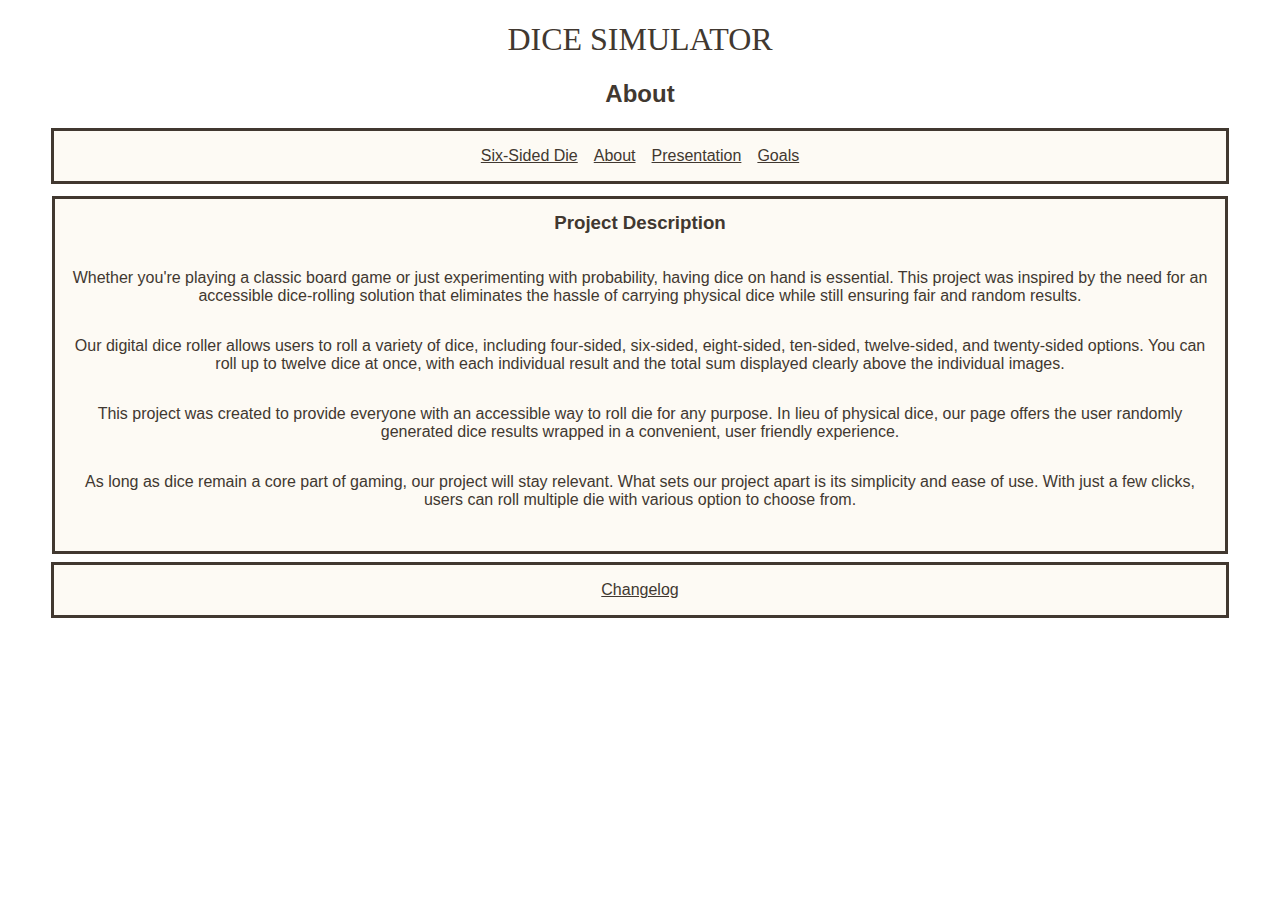
<file: team_project/about.html>
<!DOCTYPE html>
<html lang="en">
  <head>
    <meta charset="utf-8">
    <meta name="viewport" content="width=device-width">
    <meta name="description" content="Dice roller simulator">
    <title>M06 - Group Project</title>

    <link rel="stylesheet" media="screen" href="https://fontlibrary.org/en//face/open-sans" type="text/css">
    <link rel="stylesheet" href="css/style.css">
    
  </head>
  <body>
      <h1> DICE SIMULATOR </h1>
      <h2> About </h2>
      <div class="nav">
        <ul>
          <li><a href="index.html">Six-Sided Die</a></li>
          <li><a href="about.html">About</a></li>
          <li><a href="ppt.html">Presentation</a></li>
          <li><a href="goals.html">Goals</a></li>
        </ul>
      </div>
      
      <div class="wrapper">
        <div class="container"> 
          <h3>Project Description</h3>
          <p>Whether you're playing a classic board game or just experimenting with probability, having dice on hand is essential. 
            This project was inspired by the need for an accessible dice-rolling solution that eliminates the hassle of carrying physical dice while still ensuring fair and random results.
          </p>

          <p>Our digital dice roller allows users to roll a variety of dice, including four-sided, six-sided, eight-sided, ten-sided, twelve-sided, and twenty-sided options. 
            You can roll up to twelve dice at once, with each individual result and the total sum displayed clearly above the individual images.
          </p>
          <p>This project was created to provide everyone with an accessible way to roll die for any purpose. 
            In lieu of physical dice, our page offers the user randomly generated dice results wrapped in a convenient, user friendly experience. 
          </p>
          <p>As long as dice remain a core part of gaming, our project will stay relevant. 
            What sets our project apart is its simplicity and ease of use. With just a few clicks, users can roll multiple die with various option to choose from.</p>
          </p>
        </div>
        
        <div class="nav"> 
          <ul>
            <li><a href="changelog.html">Changelog</a></li>
          </ul>
        </div>

      </div>
  </body>
</html>
</file>
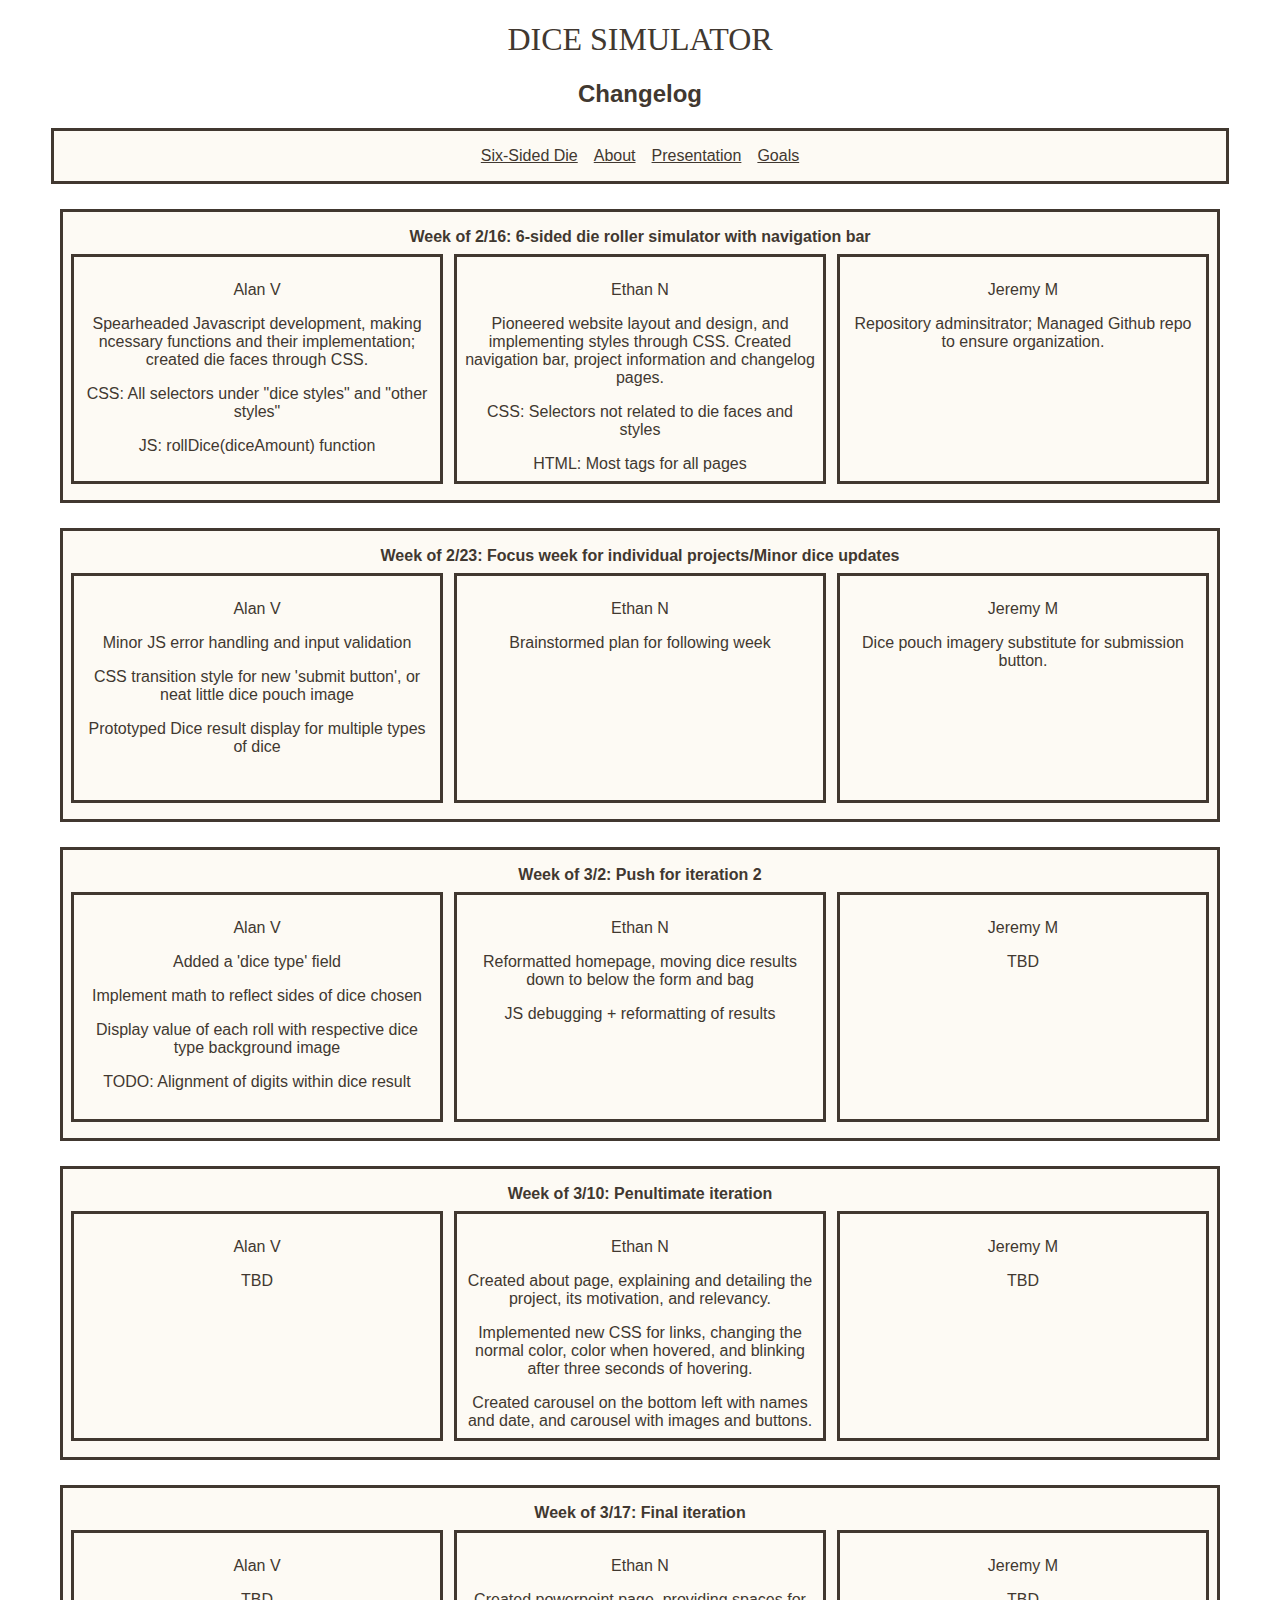
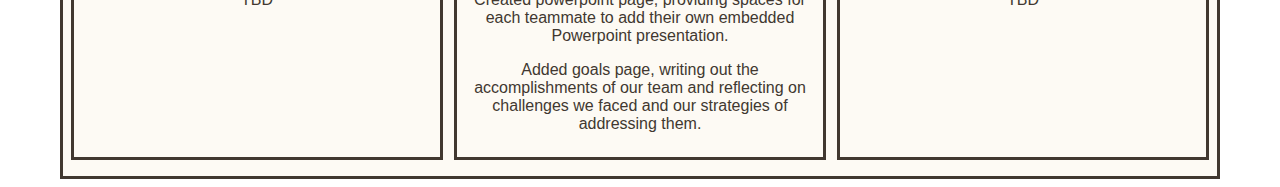
<file: team_project/changelog.html>
<!DOCTYPE html>
<html lang="en">
  <head>
    <meta charset="utf-8">
    <meta name="viewport" content="width=device-width">
    <meta name="description" content="Dice roller simulator"> 
    <title>M06 - Group Project</title>

    <link rel="stylesheet" media="screen" href="https://fontlibrary.org/en//face/open-sans" type="text/css">
    <link rel="stylesheet" href="css/changelog_style.css">
    <script src="js/scripts.js"></script>
    
  </head>
  <body>
      <h1> DICE SIMULATOR </h1>
      <h2> Changelog </h2>

      <div class="nav">
        <ul>
          <li><a href="index.html">Six-Sided Die</a></li>
          <li><a href="about.html">About</a></li>
          <li><a href="ppt.html">Presentation</a></li>
          <li><a href="goals.html">Goals</a></li>
        </ul>
      </div>
    
      <div class="wrapper weekly-entry">
        <div class="container">
            <div class="titles">Week of 2/16: 6-sided die roller simulator with navigation bar</div>
            <div class="wrapper">
              <div class="individual">
                <p> Alan V</p>
                <p> Spearheaded Javascript development, making ncessary functions and their implementation; created die faces through CSS.</p>
                <p> CSS: All selectors under "dice styles" and "other styles" </p>
                <p> JS: rollDice(diceAmount) function </p>
              </div>

              <div class="individual">
                <p> Ethan N </p>
                <p> Pioneered website layout and design, and implementing styles through CSS. Created navigation bar, project information and changelog pages.</p>
                <p> CSS: Selectors not related to die faces and styles </p>
                <p> HTML: Most tags for all pages</p>
              </div>

              <div class="individual">
                <p> Jeremy M </p>
                <p> Repository adminsitrator; Managed Github repo to ensure organization. </p>
              </div>
            </div>
        </div>
      </div>

      <div class="wrapper weekly-entry">
        <div class="container">
            <div class="titles">Week of 2/23: Focus week for individual projects/Minor dice updates</div>
            <div class="wrapper">
              <div class="individual">
                <p> Alan V</p>
                <p> Minor JS error handling and input validation</p>
                <p> CSS transition style for new 'submit button', or neat little dice pouch image</p>
                <p> Prototyped Dice result display for multiple types of dice</p>
              </div>

              <div class="individual">
                <p> Ethan N </p>
                <p> Brainstormed plan for following week </p>
              </div>

              <div class="individual">
                <p> Jeremy M </p>
                <p> Dice pouch imagery substitute for submission button.</p>
              </div>
            </div>
        </div>
      </div>

      <div class="wrapper weekly-entry">
        <div class="container">
            <div class="titles">Week of 3/2: Push for iteration 2</div>
            <div class="wrapper">
              <div class="individual">
                <p> Alan V</p>
                <p> Added a 'dice type' field</p>
                <p> Implement math to reflect sides of dice chosen</p>
                <p> Display value of each roll with respective dice type background image</p>
                <p>TODO: Alignment of digits within dice result</p>
              </div>

              <div class="individual">
                <p> Ethan N </p>
                <p> Reformatted homepage, moving dice results down to below the form and bag </p>
                <p> JS debugging + reformatting of results </p>
              </div>

              <div class="individual">
                <p> Jeremy M </p>
                <p> TBD </p>
              </div>
            </div>
        </div>
      </div>

      <div class="wrapper weekly-entry">
        <div class="container">
            <div class="titles">Week of 3/10: Penultimate iteration</div>
            <div class="wrapper">
              <div class="individual">
                <p> Alan V</p>
                <p> TBD </p>
              </div>

              <div class="individual">
                <p> Ethan N </p>
                <p> Created about page, explaining and detailing the project, its motivation, and relevancy.</p>
                <p> Implemented new CSS for links, changing the normal color, color when hovered, and blinking after three seconds of hovering.</p>
                <p> Created carousel on the bottom left with names and date, and carousel with images and buttons.</p>
              </div>

              <div class="individual">
                <p> Jeremy M </p>
                <p> TBD </p>
              </div>
            </div>
        </div>
      </div>

      <div class="wrapper weekly-entry">
        <div class="container">
            <div class="titles">Week of 3/17: Final iteration</div>
            <div class="wrapper">
              <div class="individual">
                <p> Alan V</p>
                <p> TBD </p>
              </div>

              <div class="individual">
                <p> Ethan N </p>
                <p> Created powerpoint page, providing spaces for each teammate to add their own embedded Powerpoint presentation.</p>
                <p> Added goals page, writing out the accomplishments of our team and reflecting on challenges we faced and our strategies of addressing them.</p>
              </div>

              <div class="individual">
                <p> Jeremy M </p>
                <p> TBD </p>
              </div>
            </div>
        </div>
      </div>

  </body>
</html>
</file>
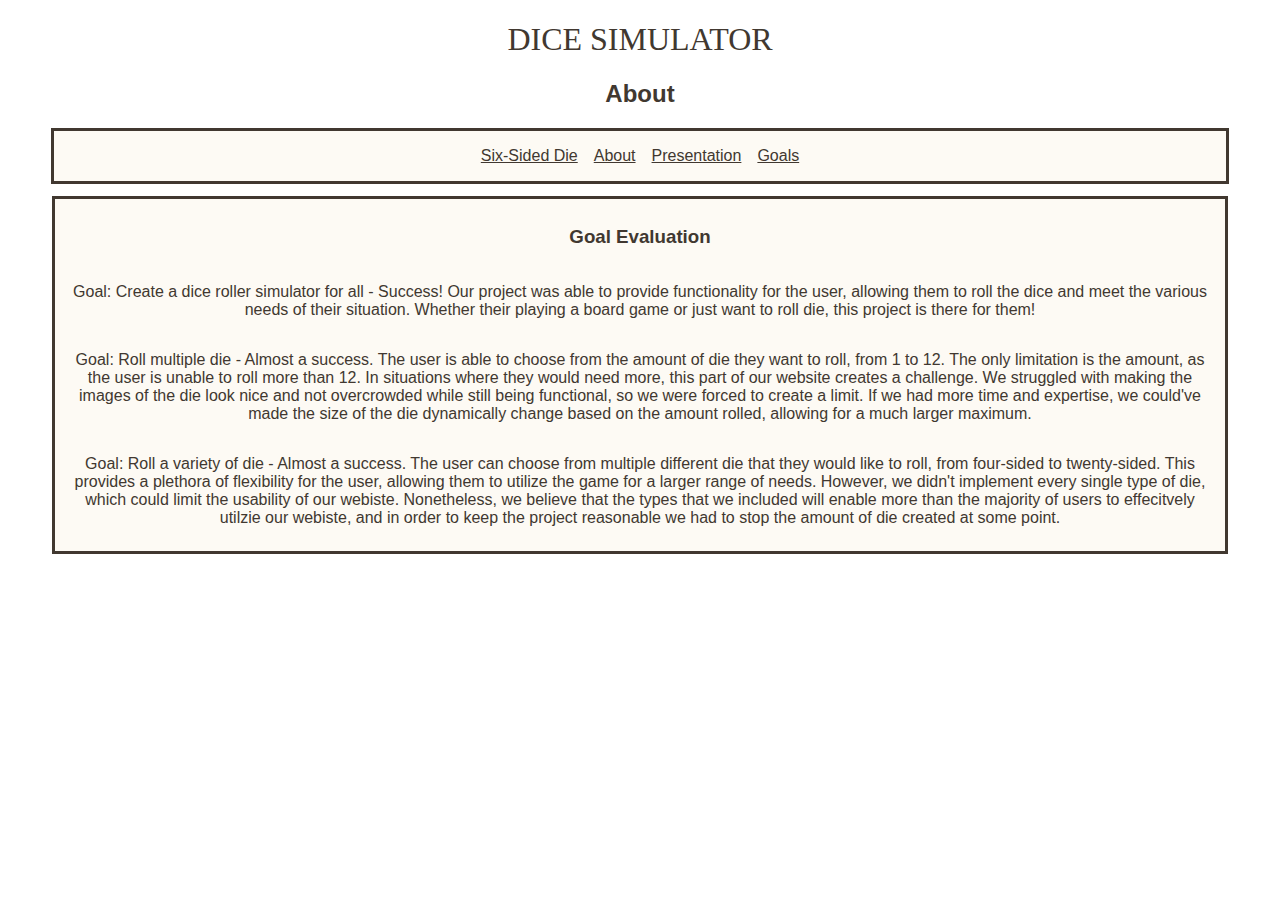
<file: team_project/goals.html>
<!DOCTYPE html>
<html lang="en">
  <head>
    <meta charset="utf-8">
    <meta name="viewport" content="width=device-width">
    <meta name="description" content="Dice roller simulator">
    <title>M06 - Group Project</title>

    <link rel="stylesheet" media="screen" href="https://fontlibrary.org/en//face/open-sans" type="text/css">
    <link rel="stylesheet" href="css/style.css">
    
  </head>
  <body>
      <h1> DICE SIMULATOR </h1>
      <h2> About </h2>
      <div class="nav">
        <ul>
          <li><a href="index.html">Six-Sided Die</a></li>
          <li><a href="about.html">About</a></li>
          <li><a href="ppt.html">Presentation</a></li>
          <li><a href="goals.html">Goals</a></li>
        </ul>
      </div>
      
      <div class="wrapper">
        <div class="container"> 
          <h3>Goal Evaluation</h3> <!--Reusing CSS and formatting from about page for the goals-->
          <p>Goal: Create a dice roller simulator for all - Success! Our project was able to provide functionality for the user, allowing them to roll the dice and meet
            the various needs of their situation. Whether their playing a board game or just want to roll die, this project is there for them!
          </p>

          <p>Goal: Roll multiple die - Almost a success. The user is able to choose from the amount of die they want to roll, from 1 to 12. The only limitation is 
            the amount, as the user is unable to roll more than 12. In situations where they would need more, this part of our website creates a challenge.
            We struggled with making the images of the die look nice and not overcrowded while still being functional, so we were forced to create a limit. If we 
            had more time and expertise, we could've made the size of the die dynamically change based on the amount rolled, allowing for a much larger maximum. 
          </p>
          <p>Goal: Roll a variety of die - Almost a success. The user can choose from multiple different die that they would like to roll, from four-sided to twenty-sided.
            This provides a plethora of flexibility for the user, allowing them to utilize the game for a larger range of needs. However, we didn't implement every single type
            of die, which could limit the usability of our webiste. Nonetheless, we believe that the types that we included will enable more than the majority of users to 
            effecitvely utilzie our webiste, and in order to keep the project reasonable we had to stop the amount of die created at some point. 
          </p>
        </div>
        

      </div>
  </body>
</html>
</file>
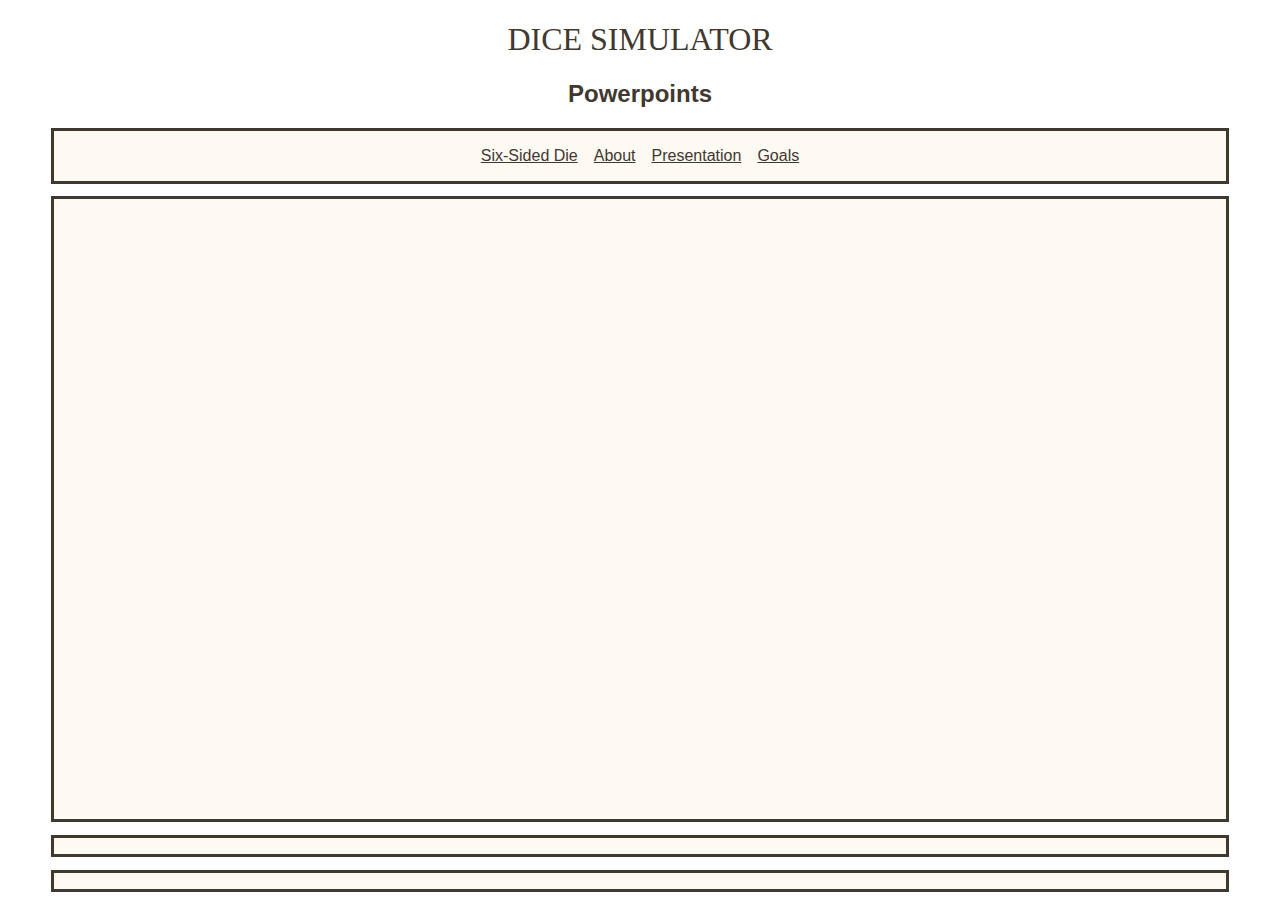
<file: team_project/ppt.html>
<!DOCTYPE html>
<html lang="en">
  <head>
    <meta charset="utf-8">
    <meta name="viewport" content="width=device-width">
    <meta name="description" content="Dice roller simulator"> 
    <title>M06 - Group Project</title>

    <link rel="stylesheet" media="screen" href="https://fontlibrary.org/en//face/open-sans" type="text/css">
    <link rel="stylesheet" href="css/style.css">
    
  </head>
  <body>
      <h1> DICE SIMULATOR </h1>
      <h2> Powerpoints </h2>

      <div class="nav">
        <ul>
          <li><a href="index.html">Six-Sided Die</a></li>
          <li><a href="about.html">About</a></li>
          <li><a href="ppt.html">Presentation</a></li>
          <li><a href="goals.html">Goals</a></li>
        </ul>
      </div>

      <div name="Powerpoints"> <!--Insert powerpoints here-->
        <div class="nav"> <!--Reusing CSS for nav because it still works-->
          <iframe src="https://bellevuec-my.sharepoint.com/personal/adam_brehm_bellevuecollege_edu/_layouts/15/Doc.aspx?sourcedoc={b25703aa-3391-41d7-8ef6-2b180b7565f3}&amp;action=embedview&amp;wdAr=1.7777777777777777" width="788px" height="600px" frameborder="0"> This is an embedded <a target="_blank" href="https://office.com">Microsoft Office</a> presentation, powered by <a target="_blank" href="https://office.com/webapps">Office</a>.</iframe>
        </div>
        <div class="nav"> <!--Reusing CSS for nav because it still works-->
            <!--JEREMY PPT-->
        </div>
        <div class="nav"> <!--Reusing CSS for nav because it still works-->
            <!--ALAN PPT-->
        </div>
      </div>
      
      
  </body>

</html>
</file>
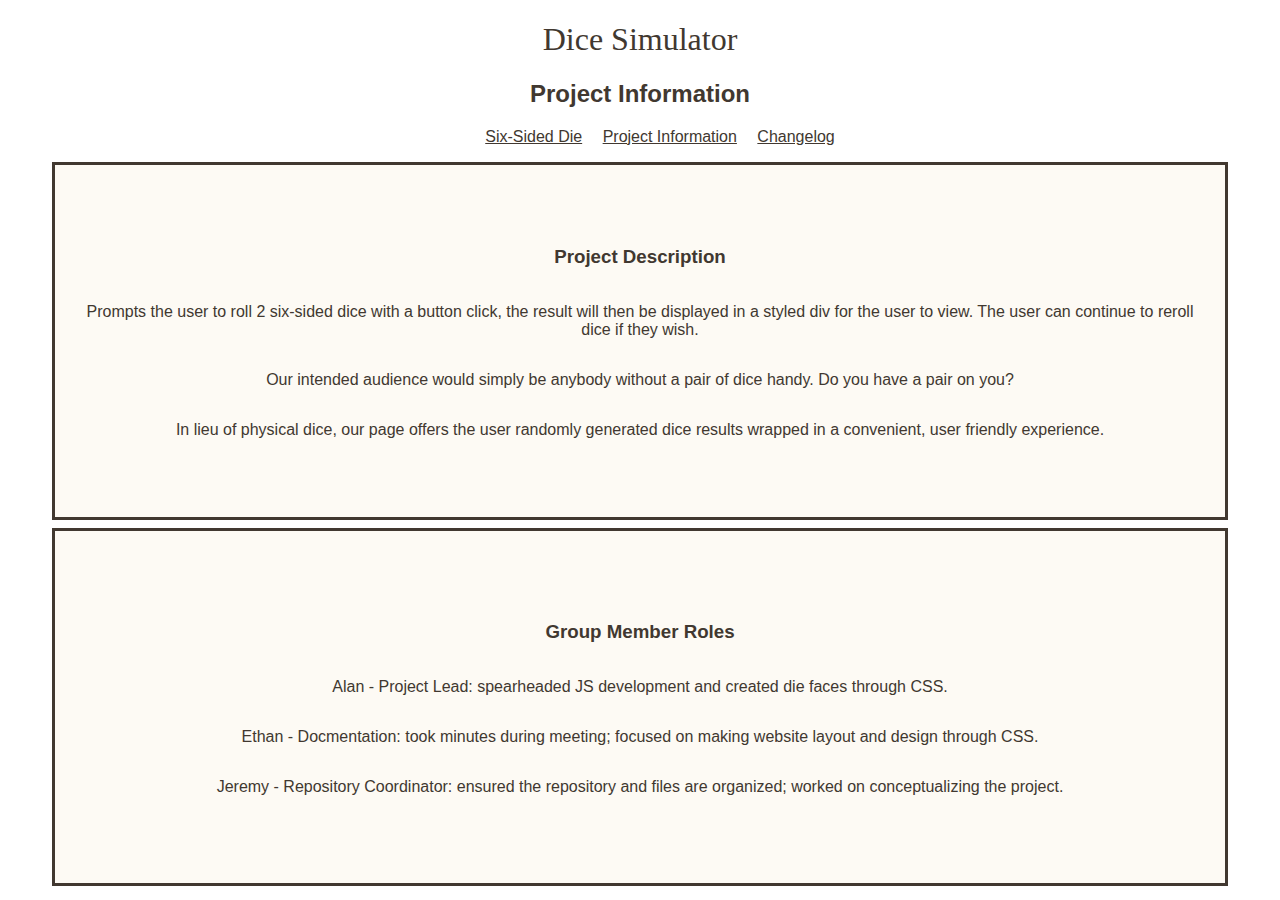
<file: team_project/project_description.html>
<!DOCTYPE html>
<html lang="en">
  <head>
    <meta charset="utf-8">
    <meta name="viewport" content="width=device-width">
    <meta name="description" content="Dice roller simulator">
    <title>M06 - Group Project</title>

    <link rel="stylesheet" media="screen" href="https://fontlibrary.org/en//face/open-sans" type="text/css">
    <link rel="stylesheet" href="css/style.css">
    
  </head>
  <body>
      <h1> Dice Simulator </h1>
      <h2> Project Information </h2>
      <div id="nav">
        <ul>
          <li><a href="index.html">Six-Sided Die</a></li>
          <li><a href="project_description.html">Project Information</a></li>
          <li><a href="changelog.html">Changelog</a></li>
        </ul>
      </div>
      
      <div class="wrapper">
        <div class="container"> 
          <h3>Project Description</h3>
          <p>Prompts the user to roll 2 six-sided dice with a button click, the result will then be displayed in a styled div for the user to view. 
          The user can continue to reroll dice if they wish. </p>
          <p>Our intended audience would simply be anybody without a pair of dice handy. Do you have a pair on you? </p>
          <p>In lieu of physical dice, our page offers the user randomly generated dice results wrapped in a convenient, user friendly experience. </p>
        </div>

        <div class="container">
          <h3>Group Member Roles</h3>
          <p> Alan - Project Lead: spearheaded JS development and created die faces through CSS.</p>
          <p> Ethan - Docmentation: took minutes during meeting; focused on making website layout and design through CSS.</p>
          <p> Jeremy - Repository Coordinator: ensured the repository and files are organized; worked on conceptualizing the project.</p>
        </div> 
      </div>
  </body>
</html>
</file>
<file: team_project/css/style.css>
* {
  font-family: Arial, Verdana, sans-serif;
  color: #413830;
  text-align: center;
}

h1 {
  font-family: 'MontserratBold';
  font-weight: normal;
  font-style: normal;
  color: #413830
}

.container {
  width: 90%;
  background-color: #fdfaf4;
  height: 20em;
  padding: 1em;
  border: 3px solid #413830;
  
  display: flex;
  flex-direction: column;
  justify-content: center
}

label {
  font-size: 1.7em;
  font-weight: bold;
}

input[type="text"]{
  width: 80%;
  height: 1.6em;
  font-size: 1.2em;
  padding: 0.5em;
  border: 1px solid #413830
}

input[type="submit"]{
  width: 30%;
  padding: 0.2em;
}

.wrapper{
  display: flex;
  align-items: center;
  flex-direction: column;
  gap: 0.5em;
}

/* Link colors and blink when hovered */
a {
  color: #413830;
}

a:hover {
  color: blue;
  animation: blink 0.75s step-start infinite;
  animation-delay: 3s;
}

a:active {
  color: rgb(91, 30, 133);
}

@keyframes blink {
  0% { opacity: 1; }
  50% { opacity: 0.5; }
  100% { opacity: 1; }
}

/*-- New Dice Styles: AV - 3/2 --*/                         

#diceBag { /* AV - 3/1 */
  transition: 200ms ease-in-out; 
}

#diceBag:hover { /* AV - 3/1 */
  scale: 1.05;
}

.dice-entry {
  display: inline-block;
}

.d4-dice {
  width: 100px;
  min-height: 100px;
  position: relative;
  background-image: url('../images/d4-dice.svg');
  background-size: cover;
}

.d6-dice {
  width: 100px;
  min-height: 100px;
  position: relative;
  background-image: url('../images/d6-dice.svg');
  background-size: cover;
}

.d8-dice {
  width: 100px;
  min-height: 100px;
  position: relative;
  background-image: url('../images/d8-dice.svg');
  background-size: cover;
}

.d10-dice {
  width: 100px;
  min-height: 100px;
  position: relative;
  background-image: url('../images/d10-dice.svg');
  background-size: cover;
}

.d12-dice {
  width: 100px;
  min-height: 100px;
  position: relative;
  background-image: url('../images/d12-dice.svg');
  background-size: cover;
}

.d20-dice {
  width: 100px;
  min-height: 100px;
  position: relative;
  background-image: url('../images/d20-dice.svg');
  background-size: cover;
}

.dice-result {
  display: inline-block;
}

.result-number {
  position: absolute;
  top: 37%;
  font-size: 26px;
  font-family: 'BebasNeueBold';
  font-weight: normal;
  font-style: normal;
}

.result-number.one-digit {
  left: 45%
}

.result-number.two-digit {
  left: 39%
}

/*-- END: New Dice Styles --*/

/* OTHER STYLES */

[class$="face"] {
float: left;
margin: 16px;
padding: 4px;

background-color: #e7e7e7;
width: 104px;
height: 104px;
object-fit: contain;

box-shadow:
  inset 0 5px white, 
  inset 0 -5px #bbb,
  inset 5px 0 #d7d7d7, 
  inset -5px 0 #d7d7d7;

border-radius: 10%;
}

.pip {
display: block;
width: 24px;
height: 24px;
border-radius: 50%;
margin: 4px;

background-color: #333;
box-shadow: inset 0 3px #111, inset 0 -3px #555;
}

/* CSS for the navigation bar */ 
.nav{
background-color: #fdfaf4;
margin: 0% auto 1%;
padding: 0.5em;
border: 3px solid #413830;
width: 91.5%;
text-align: center;
}

.nav ul {
  list-style: none;
  padding: 0;
  margin: 0;
  display: flex;
  justify-content: center;
}

li{
display: inline;
padding: 0.5em;
}

#short-result{
  font-weight: bold;
}

/* Style for the credits section at the bottom left */
.credits-wrapper {
  position: fixed;
  bottom: 25px;
  left: 25px;
  background-color: #fdfaf4;
  border: 3px solid #413830;
  padding: 15px;
}

.credits-content {
  display: flex;
  flex-direction: column;
}

.date {
  font-weight: bold;
  color: #413830;
  margin-bottom: 5px;
}

.names {
  display: flex;
  flex-direction: column;
  color: #413830;
}

/* Carousel Styles */
.carousel-wrapper {
  position: fixed;
  bottom: 25px;
  right: 25px;
  width: 300px;
  height: 200px;
  overflow: hidden;
  z-index: 1;
}

.carousel-container {
  display: flex;
}

#carouselImg{
  width: 100%;
  height: auto;
  object-fit:cover;
}

button {
  position: absolute;
  top: 50%;
  background: black;
  color: white;
  padding: 10px;
  cursor: pointer;
}

#prev {
  left: 0;
}

#next {
  right: 0;
}

.timer {
  margin-top: 10px;
  font-size: 14px;
  text-align: center;
  font-weight: bold;
}
</file>
<file: team_project/css/changelog_style.css>
* {
    font-family: Arial, Verdana, sans-serif;
    color: #413830;
    text-align: center;
  }
  
  h1 {
    font-family: 'MontserratBold';
    font-weight: normal;
    font-style: normal;
    color: #413830
  }
  
  .container {
    width: 90%;
    background-color: #fdfaf4;
    height: 17em;
    padding: 0.5em;
    border: 3px solid #413830;
    
    display: flex;
    flex-direction: column;
  }

  .titles {
    padding: 0.5em;
    font-weight: bold;
  }
  
  .wrapper{
    display: flex;
    justify-content: center;
    gap: 1%;
  }

  .individual{
    flex: 1;
    background-color: #fdfaf4;
    height: 13em;
    padding: 0.5em;
    border: 3px solid #413830;   
  }

/* CSS for the navigation bar */ 
.nav{
  background-color: #fdfaf4;
  margin: 0% auto 1%;
  padding: 0.5em;
  border: 3px solid #413830;
  width: 91.5%;
  text-align: center;
  }
  
  .nav ul {
    list-style: none;
    padding: 0;
    margin: 0;
    display: flex;
    justify-content: center;
  }
  
  li{
  display: inline;
  padding: 0.5em;
  }

  /*-- AV: changelog.html - Individual Wrapper Spacing --*/

.wrapper.weekly-entry {
  margin-top: 25px;
}
</file>
